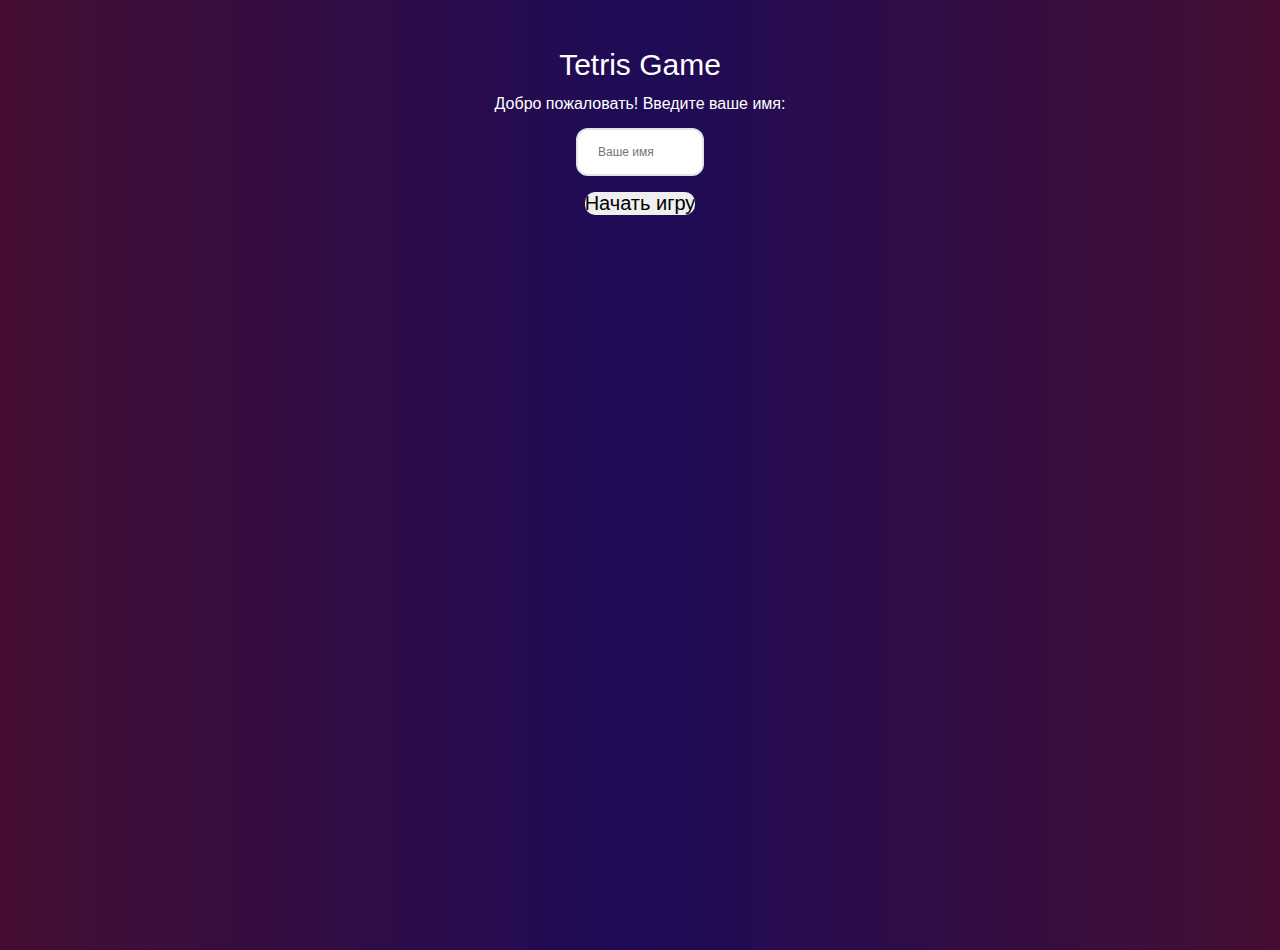
<file: html/index.html>
<!DOCTYPE html>
<html>
<head>
    <title>Tetris Game</title>
    <meta charset="UTF-8">   
    <link rel="shortcut icon" href="/image/icon.jpeg" type="image/x-icon">
    <link rel="stylesheet" href="/css/reset.css">
    <link rel="stylesheet" href="/css/style.css">
</head>
<body>
    <div class="login-container">
        <h1> Tetris Game</h1>
        <br>
        <p class="welcome">Добро пожаловать! Введите ваше имя:</p><br>
        
        <form action="main.html" method="get" onsubmit="storeUsername()">
            <label>
                <input class="input" type="text" id="username" name="username" 
                    placeholder="Ваше имя" required 
                    oninput="previewUsername(this.value)">
            </label>
            <br>
            <div class="button1">
            <input class="button1_ch" type="submit" value="Начать игру">
                        </div>
        </form>
        <br>
        <div class="return" id="welcomeMessage" class="welcome-message" style="display: none;">
            С возвращением, <span id="savedName"></span>!
        </div>
    </div>
    <script src="/js/userManager.js"></script>
    <script src="/js/index.js"></script>
</body>
</html>
</file>
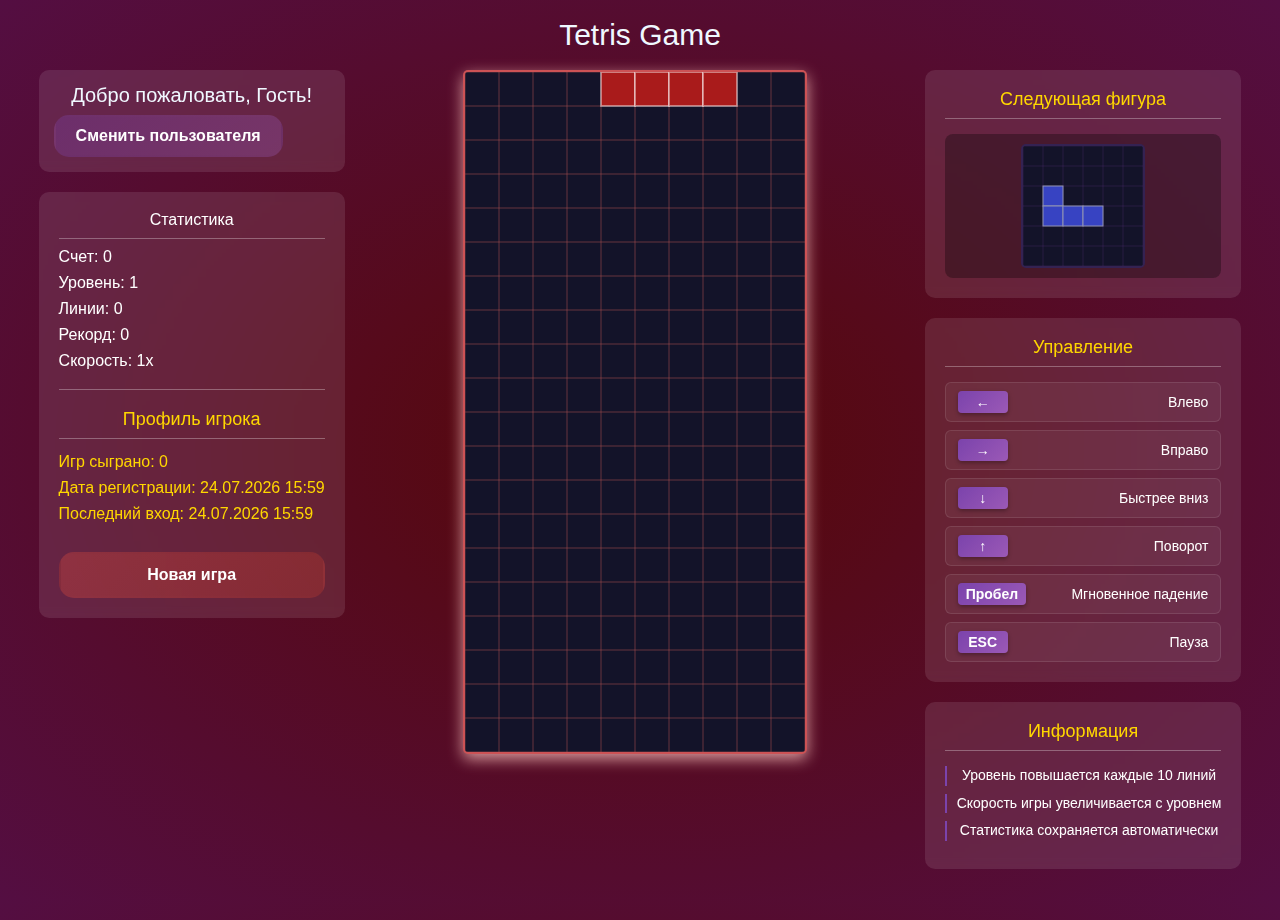
<file: html/main.html>
<!DOCTYPE html>
<html>
<head>
    <meta charset="UTF-8">
    <meta http-equiv="X-UA-Compatible" content="IE=edge">
    <title>Tetris Game</title>
    <link rel="shortcut icon" href="/image/icon.jpeg" type="image/x-icon">
    <link rel="stylesheet" href="/css/reset.css">
    <link rel="stylesheet" href="/css/main.css">
</head>

<body>
    <div class="game-container">
        <h1> Tetris Game</h1>
        
        <div class="game-layout">
            <!-- Левая панель - управление и статистика -->
            <div class="left-panel">
                <div class="user-info">
                    <h2>Добро пожаловать, <span id="currentUser">Гость</span>!</h2>
                    <button class="user-change-btn" id="changeUserBtn"> Сменить пользователя</button>
                </div>

                <div class="sidebar">
                    <h3>Статистика</h3>
                    <p>Счет: <span id="score">0</span></p>
                    <p>Уровень: <span id="level">1</span></p>
                    <p>Линии: <span id="lines">0</span></p>
                    <p>Рекорд: <span id="bestScore">0</span></p>
                    <p>Скорость: <span id="speed">1x</span></p>
                    
                    <div class="user-stats">
                        <h3>Профиль игрока</h3>
                        <p>Игр сыграно: <span id="gamesPlayed">0</span></p>
                        <p>Дата регистрации: <span id="firstLogin">-</span></p>
                        <p>Последний вход: <span id="lastLogin">-</span></p>
                    </div>

                    <!-- КНОПКА СБРОСА -->
                    <button class="reset-btn" id="resetButton"> Новая игра</button>
                </div>
            </div>

            <!-- Центр - игровое поле -->
            <div class="game-field">
                <div class="main-field">
                    <!-- Canvas будет добавлен здесь автоматически -->
                </div>
            </div>

            <!-- Правая панель - предпросмотр и управление -->
            <div class="right-panel">
                <!-- ПАНЕЛЬ ПРЕДПРОСМОТРА СЛЕДУЮЩЕЙ ФИГУРЫ -->
                <div class="preview-panel">
                    <h3>Следующая фигура</h3>
                    <div class="preview-container">
                        <canvas id="nextFigureCanvas" width="120" height="120"></canvas>
                    </div>
                </div>

                <!-- ПАНЕЛЬ УПРАВЛЕНИЯ -->
                <div class="controls-panel">
                    <h3>Управление</h3>
                    <div class="controls-list">
                        <div class="control-item">
                            <span class="key">←</span>
                            <span class="action">Влево</span>
                        </div>
                        <div class="control-item">
                            <span class="key">→</span>
                            <span class="action">Вправо</span>
                        </div>
                        <div class="control-item">
                            <span class="key">↓</span>
                            <span class="action">Быстрее вниз</span>
                        </div>
                        <div class="control-item">
                            <span class="key">↑</span>
                            <span class="action">Поворот</span>
                        </div>
                        <div class="control-item">
                            <span class="key">Пробел</span>
                            <span class="action">Мгновенное падение</span>
                        </div>
                        <div class="control-item">
                            <span class="key">ESC</span>
                            <span class="action">Пауза</span>
                        </div>
                    </div>
                </div>

                <!-- ДОПОЛНИТЕЛЬНАЯ ИНФОРМАЦИЯ -->
                <div class="info-panel">
                    <h3>Информация</h3>
                    <div class="info-content">
                        <p>Уровень повышается каждые 10 линий</p>
                        <p>Скорость игры увеличивается с уровнем</p>
                        <p>Статистика сохраняется автоматически</p>
                    </div>
                </div>
            </div>
        </div>
    </div>

    <!-- МОДАЛЬНОЕ ОКНО ДЛЯ НОВОЙ ИГРЫ -->
    <div id="customModal" class="custom-modal">
        <div class="custom-modal-content">
            <h3>Новая игра</h3>
            <p>Вы уверены, что хотите начать новую игру?</p>
            <div class="custom-modal-buttons">
                <button class="custom-confirm-btn">Да, начать</button>
                <button class="custom-cancel-btn">Отмена</button>
            </div>
        </div>
    </div>

    <!-- МОДАЛЬНОЕ ОКНО ДЛЯ СМЕНЫ ПОЛЬЗОВАТЕЛЯ -->
    <div id="userChangeModal" class="custom-modal">
        <div class="custom-modal-content user-change-modal">
            <h3> Смена пользователя</h3>
            <p>Введите новое имя пользователя:</p>
            <input type="text" id="newUsernameInput" placeholder="Ваше имя" class="username-input">
            
            <!-- Список существующих пользователей -->
            <div class="existing-users" id="existingUsers">
                <h4>Существующие пользователи:</h4>
                <div class="users-list" id="usersList">
                    <!-- Список будет заполнен JavaScript -->
                </div>
            </div>
            
            <div class="custom-modal-buttons">
                <button class="custom-confirm-btn" id="confirmUserChange">Сохранить</button>
                <button class="custom-cancel-btn">Отмена</button>
            </div>
        </div>
    </div>

    <script src="/js/userManager.js"></script>
    <script src="/js/modules/field.js"></script>
    <script src="/js/modules/block.js"></script>
    <script src="/js/modules/figures.js"></script>
    <script src="/js/modules/figureRenderer.js"></script>
    <script src="/js/modules/game.js"></script>
    <script src="/js/modules/scoreManager.js"></script>
    <script src="/js/modules/figureBag.js"></script>
    <script src="/js/modules/nextFigureRenderer.js"></script>
    <script src="/js/main.js"></script>
</body>
</html>
</file>
<file: css/style.css>
body{
    /* background-color: #c0bcbc; */
    background: linear-gradient(90deg, #450e31, #1e0b57,#450e31 );

}
.login-container{
    font-family: Arial, sans-serif; 
    text-align: center; 
    margin-top: 50px; 
}
h1{
    font-size: 30px;
    color: #fff;
}
.welcome{
    color: #fff;
}
label {
    width: 100%;
    display: block;
}

.input {
    width: 10%;
    padding: 15px 20px;
    border: 2px solid #e1e5e9;
    border-radius: 12px;
    font-size: 12px;
    color: #1e0b57;
    transition: all 0.3s ease;
    background: #fff;
    outline: none;
}
.button1{
    display: block;
    width: 100%;
}
.button1_ch{
    font-size: 20px;
    border-radius: 10px;
    transition: all 0.3s ease;

}
.return{
    color: #fff;
}
</file>
<file: css/main.css>
body {
    background: radial-gradient(#570808, #540e42);
    margin: 0;
    padding: 20px;
    min-height: 100vh;
    font-family: Arial, sans-serif;
}

.game-container {
    text-align: center;
    min-height: 100vh;
    display: flex;
    flex-direction: column;
    align-items: center;
    gap: 20px;
}

h1 {
    font-size: 30px;
    color: aliceblue;
    margin: 0;
}

h2 {
    font-size: 20px;
    color: aliceblue;
    margin: 0;
}

/* Основной layout */
.game-layout {
    display: flex;
    justify-content: center;
    align-items: flex-start;
    gap: 40px;
    width: 100%;
    max-width: 1400px;
    margin: 0 auto;
}

/* Левая панель */
.left-panel {
    display: flex;
    flex-direction: column;
    gap: 20px;
    min-width: 250px;
    flex-shrink: 0;
}

.user-info {
    background: rgba(255, 255, 255, 0.1);
    padding: 15px;
    border-radius: 10px;
    backdrop-filter: blur(5px);
    text-align: center;
}

/* ОБЩИЕ СТИЛИ ДЛЯ КНОПОК */
button {
    background: #7b43ac52;
    color: white;
    padding: 10px 20px;
    border: none;
    border-radius: 15px;
    cursor: pointer;
    font-size: 16px;
    margin-top: 10px;
    transition: all 0.3s ease;
    border: 2px solid transparent;
}

button:hover {
    background: #7b43ac;
    transform: translateY(-2px);
    box-shadow: 0 5px 15px rgba(123, 67, 172, 0.4);
}

/* КНОПКА СМЕНЫ ПОЛЬЗОВАТЕЛЯ */
.user-change-btn {
    background: linear-gradient(135deg, #7b43ac52, #9b59b652);
    font-weight: bold;
}

.user-change-btn:hover {
    background: linear-gradient(135deg, #7b43ac, #9b59b6);
}

/* КНОПКА СБРОСА ИГРЫ */
.reset-btn {
    background: linear-gradient(135deg, #e74c3c52, #c0392b52);
    width: 100%;
    margin-top: 20px;
    padding: 12px;
    font-weight: bold;
    font-size: 16px;
}

.reset-btn:hover {
    background: linear-gradient(135deg, #e74c3c, #c0392b);
    box-shadow: 0 5px 15px rgba(231, 76, 60, 0.4);
}

.sidebar {
    background: rgba(255, 255, 255, 0.1);
    padding: 20px;
    border-radius: 10px;
    color: white;
    backdrop-filter: blur(5px);
    text-align: left;
}

.sidebar h3 {
    text-align: center;
    margin-top: 0;
    color: #fff;
    border-bottom: 1px solid rgba(255, 255, 255, 0.3);
    padding-bottom: 10px;
}

.sidebar p {
    margin: 10px 0;
    font-size: 16px;
}

.user-stats {
    margin-top: 20px;
    padding-top: 20px;
    border-top: 1px solid rgba(255, 255, 255, 0.3);
}

.user-stats h3 {
    color: #ffd700;
    font-size: 18px;
    margin-bottom: 15px;
}

/* Центральная часть - игровое поле */
.game-field {
    display: flex;
    justify-content: center;
    align-items: flex-start;
    flex-grow: 1;
    max-width: 500px;
}

.main-field {
    display: flex;
    justify-content: center;
}

.tetris-field {
    border: 2px solid #e75c5cdf;
    background: #131329;
    border-radius: 5px;
    box-shadow: 0 5px 15px rgba(224, 162, 162, 0.944);
    display: block;
    width: 100%;
    max-width: 400px;
    height: auto;
}

.tetris-field:hover {
    border-color: #e74c3c !important;
    box-shadow: 0 8px 20px rgba(231, 77, 60, 0.791);
}

.right-panel {
    min-width: 250px;
    flex-shrink: 0;
}

/* КАСТОМНОЕ МОДАЛЬНОЕ ОКНО */
.custom-modal {
    display: none;
    position: fixed;
    z-index: 1000;
    left: 0;
    top: 0;
    width: 100%;
    height: 100%;
    background-color: rgba(0, 0, 0, 0.7);
    backdrop-filter: blur(5px);
    animation: fadeIn 0.3s ease;
}

.custom-modal-content {
    background: radial-gradient(#570808, #540e42);
    margin: 15% auto;
    padding: 30px;
    border-radius: 15px;
    width: 90%;
    max-width: 400px;
    text-align: center;
    border: 2px solid #e75c5cdf;
    box-shadow: 0 10px 30px rgba(0, 0, 0, 0.5);
    animation: slideIn 0.3s ease;
}

.custom-modal-content h3 {
    color: #ffd700;
    font-size: 24px;
    margin-bottom: 15px;
    text-shadow: 0 2px 4px rgba(0, 0, 0, 0.5);
}

.custom-modal-content p {
    color: white;
    font-size: 16px;
    margin-bottom: 25px;
    line-height: 1.5;
}

.custom-modal-buttons {
    display: flex;
    gap: 15px;
    justify-content: center;
}

.custom-confirm-btn {
    background: linear-gradient(135deg, #e74c3c, #c0392b);
    padding: 12px 25px;
    font-weight: bold;
    flex: 1;
}

.custom-confirm-btn:hover {
    background: linear-gradient(135deg, #c0392b, #a93226);
    transform: translateY(-2px);
}

.custom-cancel-btn {
    background: linear-gradient(135deg, #7b43ac52, #9b59b652);
    padding: 12px 25px;
    font-weight: bold;
    flex: 1;
}

.custom-cancel-btn:hover {
    background: linear-gradient(135deg, #7b43ac, #9b59b6);
    transform: translateY(-2px);
}

/* АНИМАЦИИ */
@keyframes fadeIn {
    from { opacity: 0; }
    to { opacity: 1; }
}

@keyframes slideIn {
    from { 
        opacity: 0;
        transform: translateY(-50px);
    }
    to { 
        opacity: 1;
        transform: translateY(0);
    }
}

/* АДАПТИВНОСТЬ */
@media (max-width: 768px) {
    .game-layout {
        flex-direction: column;
        align-items: center;
        gap: 20px;
    }
    
    .left-panel, .right-panel {
        min-width: auto;
        width: 100%;
        max-width: 400px;
    }
    
    .custom-modal-content {
        margin: 20% auto;
        width: 85%;
    }
    
    .custom-modal-buttons {
        flex-direction: column;
    }
}


/* ... предыдущие стили остаются без изменений ... */

/* СТИЛИ ДЛЯ ОКНА СМЕНЫ ПОЛЬЗОВАТЕЛЯ */
.user-change-modal {
    max-width: 450px;
}

.username-input {
    width: 100%;
    padding: 12px 15px;
    border: 2px solid #7b43ac52;
    border-radius: 10px;
    background: rgba(255, 255, 255, 0.1);
    color: white;
    font-size: 16px;
    margin: 15px 0;
    box-sizing: border-box;
    transition: all 0.3s ease;
}

.username-input:focus {
    outline: none;
    border-color: #7b43ac;
    background: rgba(255, 255, 255, 0.15);
    box-shadow: 0 0 10px rgba(123, 67, 172, 0.5);
}

.username-input::placeholder {
    color: rgba(255, 255, 255, 0.6);
}

/* СТИЛИ ДЛЯ СУЩЕСТВУЮЩИХ ПОЛЬЗОВАТЕЛЕЙ */
.existing-users {
    margin: 20px 0;
    padding: 15px;
    background: rgba(255, 255, 255, 0.05);
    border-radius: 10px;
    border: 1px solid rgba(255, 255, 255, 0.1);
}

.existing-users h4 {
    color: #ffd700;
    margin: 0 0 10px 0;
    font-size: 16px;
    text-align: center;
}

.users-list {
    display: flex;
    flex-direction: column;
    gap: 8px;
    max-height: 150px;
    overflow-y: auto;
}

.user-item {
    padding: 10px 15px;
    background: rgba(255, 255, 255, 0.1);
    border-radius: 8px;
    cursor: pointer;
    transition: all 0.3s ease;
    border: 1px solid transparent;
    display: flex;
    justify-content: space-between;
    align-items: center;
}

.user-item:hover {
    background: rgba(123, 67, 172, 0.3);
    border-color: #7b43ac;
    transform: translateX(5px);
}

.user-item.active {
    background: rgba(123, 67, 172, 0.5);
    border-color: #7b43ac;
    box-shadow: 0 0 10px rgba(123, 67, 172, 0.3);
}

.user-name {
    color: white;
    font-weight: bold;
}

.user-stats {
    color: #ffd700;
    font-size: 12px;
}

.user-stats .best-score {
    margin-left: 10px;
}

/* СКРОЛЛБАР ДЛЯ СПИСКА ПОЛЬЗОВАТЕЛЕЙ */
.users-list::-webkit-scrollbar {
    width: 6px;
}

.users-list::-webkit-scrollbar-track {
    background: rgba(255, 255, 255, 0.1);
    border-radius: 3px;
}

.users-list::-webkit-scrollbar-thumb {
    background: #7b43ac;
    border-radius: 3px;
}

.users-list::-webkit-scrollbar-thumb:hover {
    background: #9b59b6;
}

/* СТИЛЬ ДЛЯ КНОПКИ СМЕНЫ ПОЛЬЗОВАТЕЛЯ В ИНТЕРФЕЙСЕ */
.user-change-btn {
    background: linear-gradient(135deg, #7b43ac52, #9b59b652);
    font-weight: bold;
    display: flex;
    align-items: center;
    justify-content: center;
    gap: 8px;
}

.user-change-btn:hover {
    background: linear-gradient(135deg, #7b43ac, #9b59b6);
}

/* ! */

/* ПРАВАЯ ПАНЕЛЬ */
.right-panel {
    min-width: 250px;
    flex-shrink: 0;
    display: flex;
    flex-direction: column;
    gap: 20px;
}

/* ПАНЕЛЬ ПРЕДПРОСМОТРА */
.preview-panel {
    background: rgba(255, 255, 255, 0.1);
    padding: 20px;
    border-radius: 10px;
    backdrop-filter: blur(5px);
    text-align: center;
}

.preview-panel h3 {
    color: #ffd700;
    margin-top: 0;
    margin-bottom: 15px;
    font-size: 18px;
    border-bottom: 1px solid rgba(255, 255, 255, 0.3);
    padding-bottom: 10px;
}

.preview-container {
    display: flex;
    justify-content: center;
    align-items: center;
    min-height: 120px;
    background: rgba(0, 0, 0, 0.3);
    border-radius: 8px;
    padding: 10px;
}

#nextFigureCanvas {
    border: 2px solid #7b43ac52;
    border-radius: 5px;
    background: #131329;
    display: block;
}

/* ПАНЕЛЬ УПРАВЛЕНИЯ */
.controls-panel {
    background: rgba(255, 255, 255, 0.1);
    padding: 20px;
    border-radius: 10px;
    backdrop-filter: blur(5px);
}

.controls-panel h3 {
    color: #ffd700;
    margin-top: 0;
    margin-bottom: 15px;
    font-size: 18px;
    border-bottom: 1px solid rgba(255, 255, 255, 0.3);
    padding-bottom: 10px;
    text-align: center;
}

.controls-list {
    display: flex;
    flex-direction: column;
    gap: 8px;
}

.control-item {
    display: flex;
    justify-content: space-between;
    align-items: center;
    padding: 8px 12px;
    background: rgba(255, 255, 255, 0.05);
    border-radius: 6px;
    border: 1px solid rgba(255, 255, 255, 0.1);
    transition: all 0.3s ease;
}

.control-item:hover {
    background: rgba(123, 67, 172, 0.2);
    border-color: #7b43ac;
    transform: translateX(5px);
}

.key {
    background: linear-gradient(135deg, #7b43ac, #9b59b6);
    color: white;
    padding: 4px 8px;
    border-radius: 4px;
    font-weight: bold;
    font-size: 14px;
    min-width: 50px;
    text-align: center;
    box-shadow: 0 2px 4px rgba(0, 0, 0, 0.3);
}

.action {
    color: white;
    font-size: 14px;
    text-align: right;
    flex: 1;
    margin-left: 10px;
}

/* ИНФОРМАЦИОННАЯ ПАНЕЛЬ */
.info-panel {
    background: rgba(255, 255, 255, 0.1);
    padding: 20px;
    border-radius: 10px;
    backdrop-filter: blur(5px);
}

.info-panel h3 {
    color: #ffd700;
    margin-top: 0;
    margin-bottom: 15px;
    font-size: 18px;
    border-bottom: 1px solid rgba(255, 255, 255, 0.3);
    padding-bottom: 10px;
    text-align: center;
}

.info-content {
    color: white;
    font-size: 14px;
    line-height: 1.4;
}

.info-content p {
    margin: 8px 0;
    padding-left: 10px;
    border-left: 2px solid #7b43ac;
}
</file>
